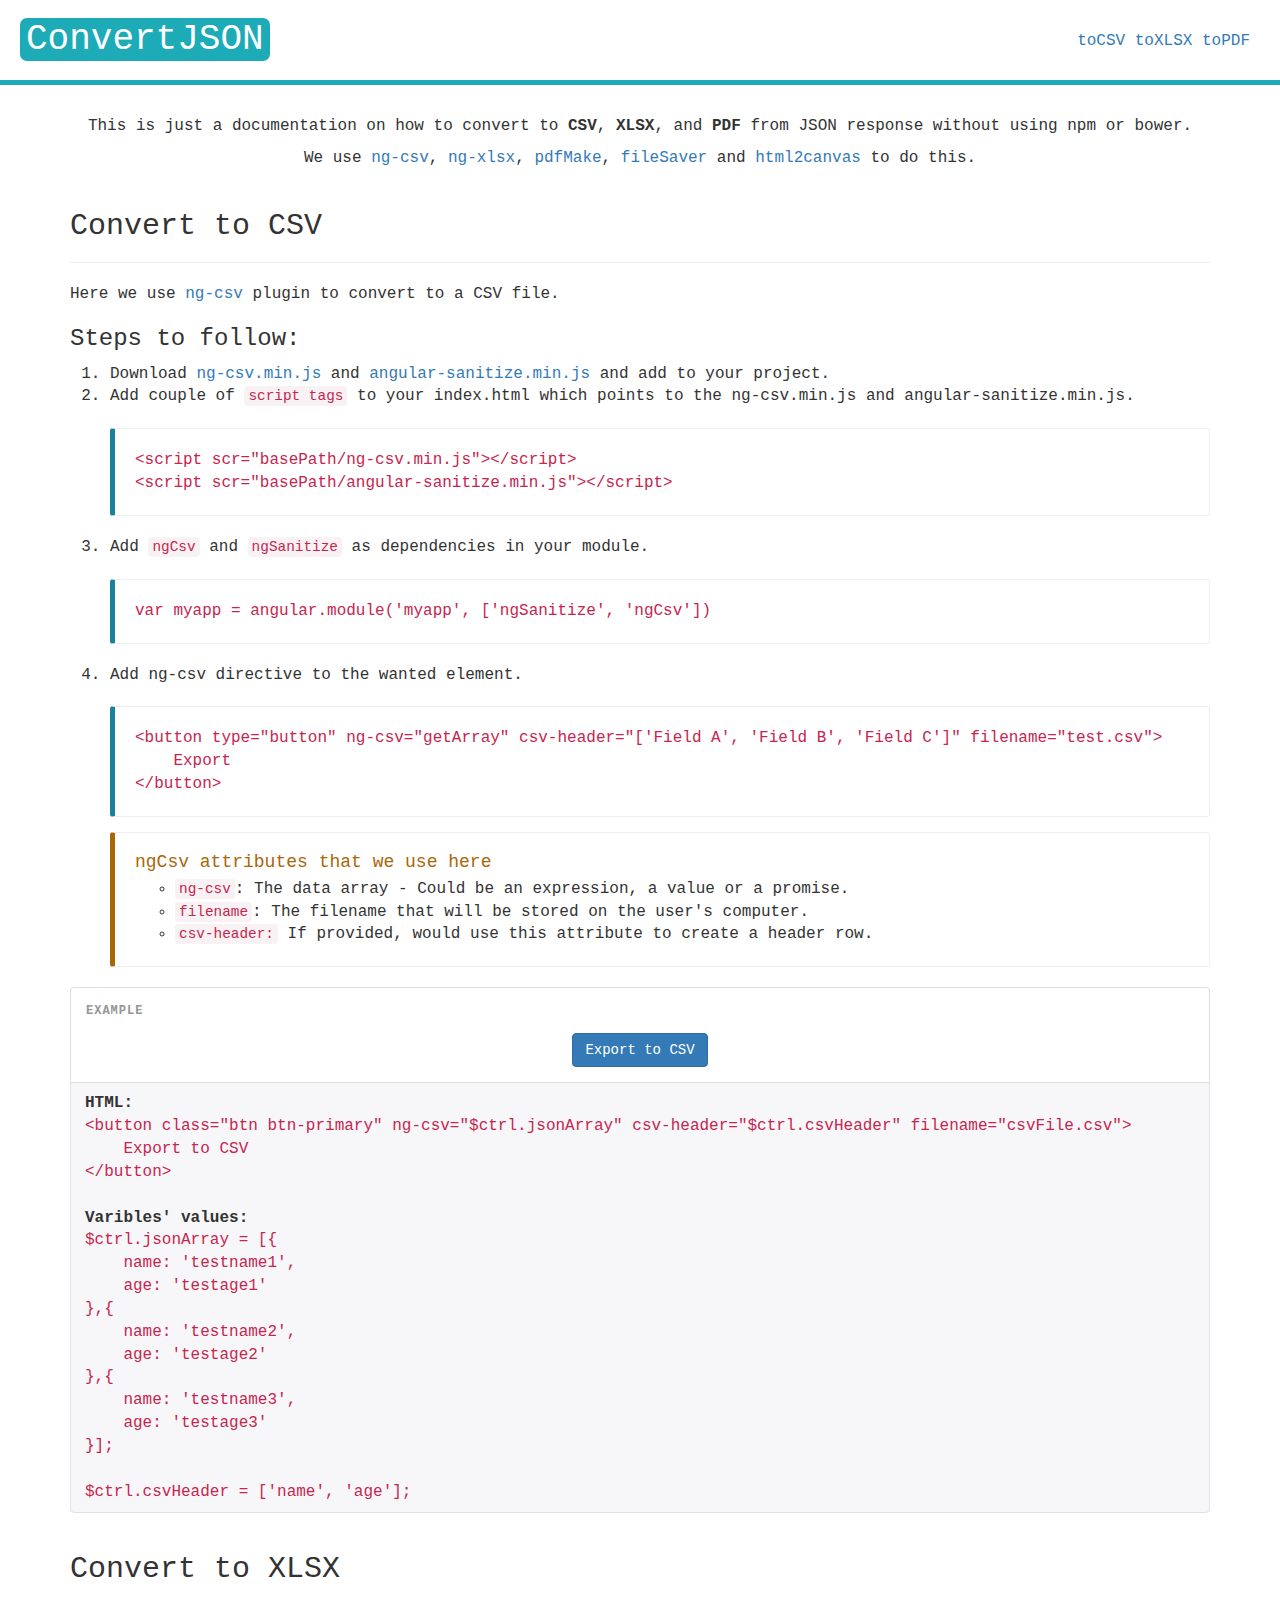
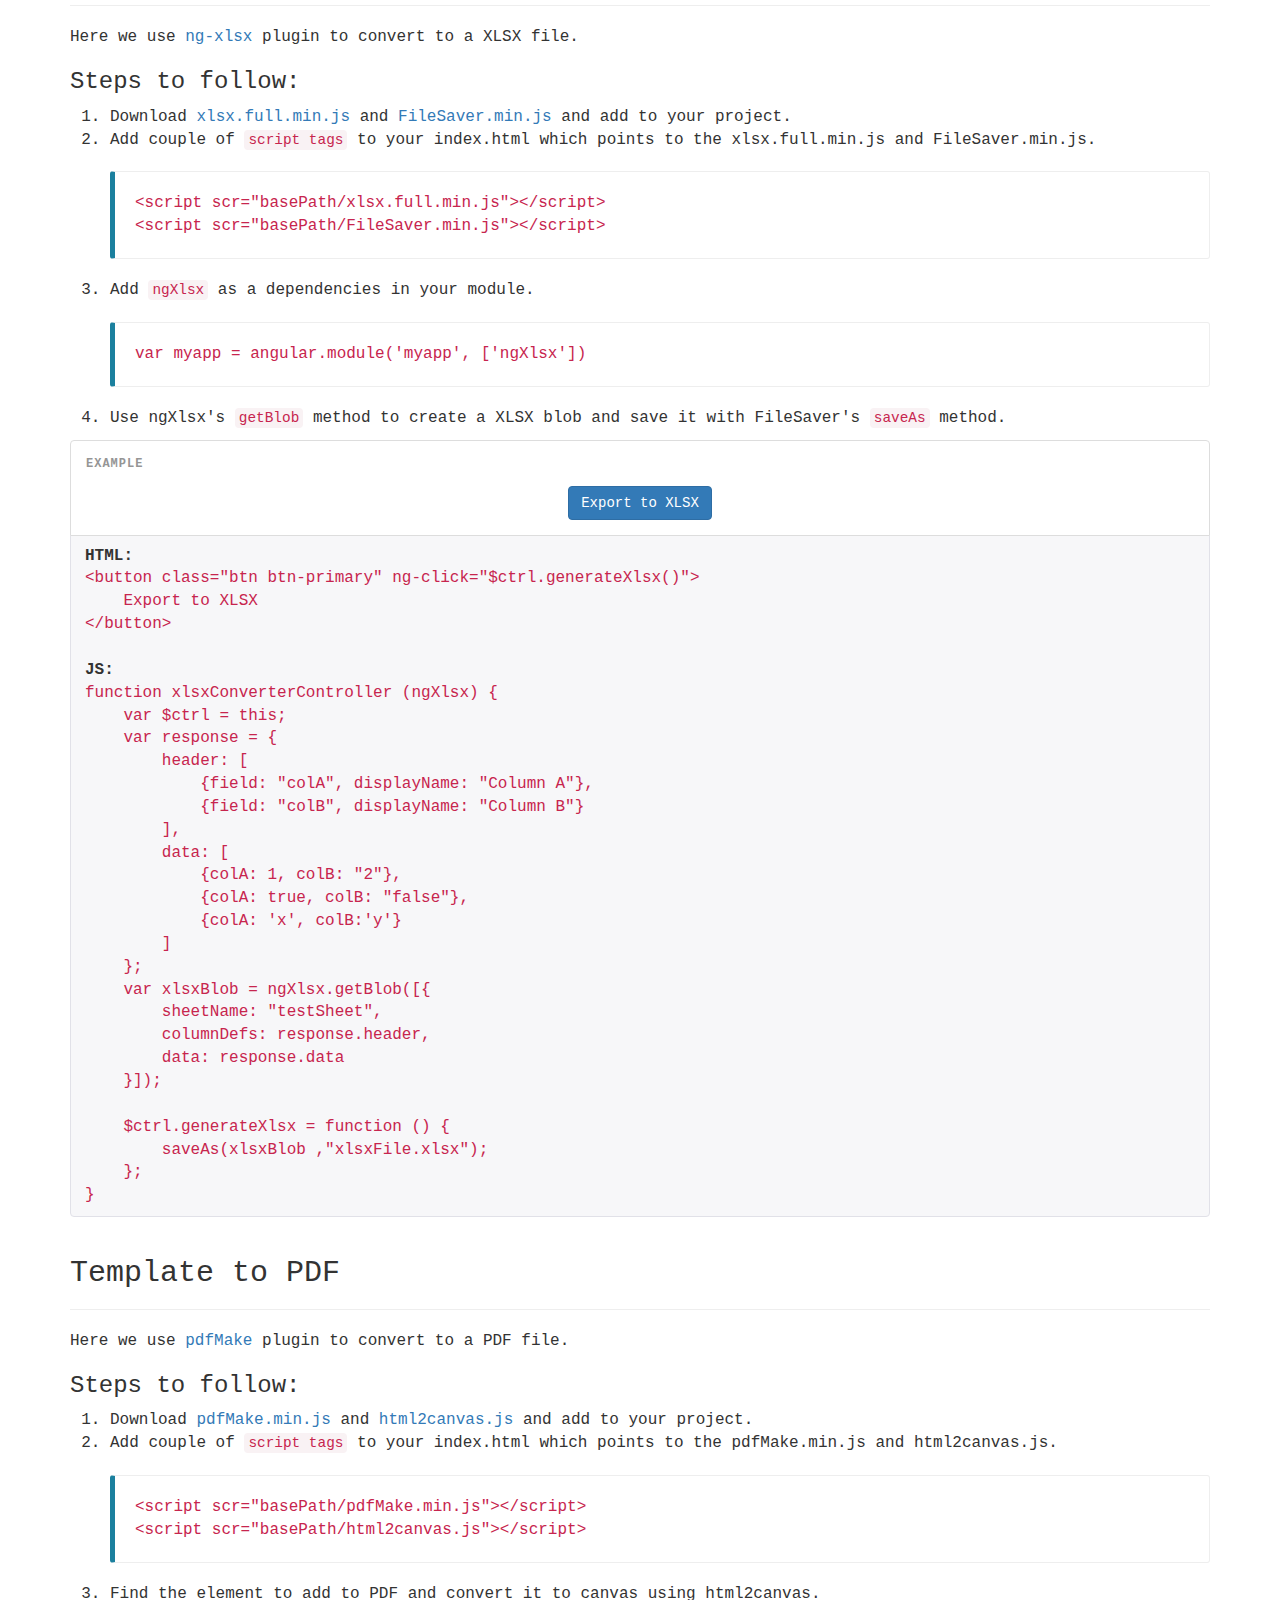
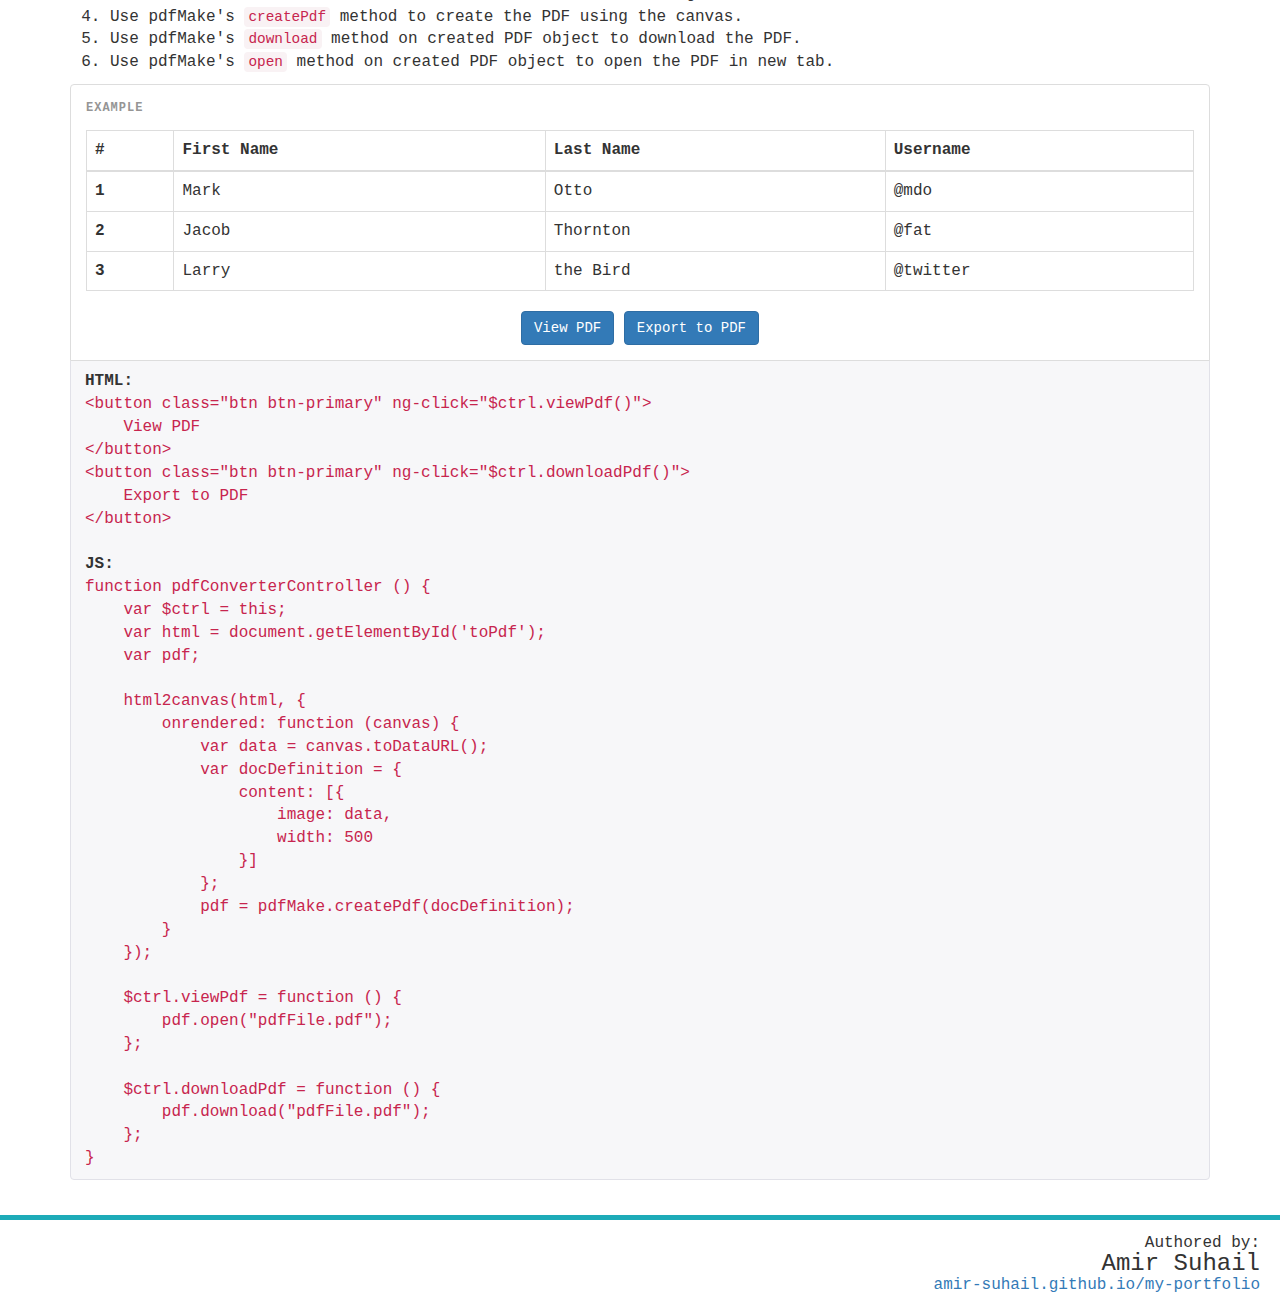
<file: index.html>
<!DOCTYPE html>
<html ng-app="jsonConverter">
	<head>
		<script src="src/lib/angular.min.js"></script>
		<script src="src/lib/angular-sanitize.min.js"></script>

		<script src="src/lib/ng-csv.min.js"></script>
		<script src="src/lib/FileSaver.min.js"></script>
		<script src="src/lib/xlsx.full.min.js"></script>
		<script src="src/lib/angular-xlsx.min.js"></script>
		<script src="src/lib/html2canvas.js"></script>
		<script src="src/lib/pdfMake.min.js"></script>

		<script src="src/app.js"></script>
		<script src="src/components/header/js/header.js"></script>
		<script src="src/components/about/js/about.js"></script>
		<script src="src/components/csvConverter/js/csvConverter.js"></script>
		<script src="src/components/xlsxConverter/js/xlsxConverter.js"></script>
		<script src="src/components/pdfConverter/js/pdfConverter.js"></script>
		<script src="src/components/footer/js/footer.js"></script>

		<link rel="stylesheet" href="src/css/bootstrap.min.css">
		<link rel="stylesheet" href="src/css/docs.min.css">
		<link rel="stylesheet" href="src/css/styles.css">

	</head>
	<body>
		<header></header>
		<div class="container">
				<about></about>
				<csv-converter></csv-converter>
				<xlsx-converter></xlsx-converter>
				<pdf-converter></pdf-converter>
		</div>
		<footer></footer>
	</body>
</html>
</file>
<file: src/css/styles.css>
body {
    background-color: #fff;
    font-family: monospace;
    font-size: 16px;
}

xmp {
    margin: 0 !important;
    color: #c7254e;
}

.header {
    padding: 0 20px 20px;
    margin-top: 20px !important;
    border-bottom: 5px solid #1DABB8;
    margin-bottom: 30px;
}

.header--text {
    background-color: #1DABB8;
    padding: 1px 6px;
    color: #fff;
    border-radius: 7px;
}

.header--h1 {
    display: inline !important;
}

.header--nav{
    padding-top: 10px;
    padding-right: 10px;
}

.footer {
    margin-top: 20px;
    line-height: 1;
    border-top: 5px solid #1DABB8;
    padding: 15px 20px;
}

.footer--h1 {
    margin-top: 0 !important;
    margin-bottom: 0 !important;
}
</file>
<file: src/css/docs.min.css>
/*!
 * IE10 viewport hack for Surface/desktop Windows 8 bug
 * Copyright 2014-2015 Twitter, Inc.
 * Licensed under MIT (https://github.com/twbs/bootstrap/blob/master/LICENSE)
 */@-ms-viewport{width:device-width}@-o-viewport{width:device-width}@viewport{width:device-width}.hll{background-color:#ffc}.c{color:#999}.err{color:#A00;background-color:#FAA}.k{color:#069}.o{color:#555}.cm{color:#999}.cp{color:#099}.c1{color:#999}.cs{color:#999}.gd{background-color:#FCC;border:1px solid #C00}.ge{font-style:italic}.gr{color:red}.gh{color:#030}.gi{background-color:#CFC;border:1px solid #0C0}.go{color:#AAA}.gp{color:#009}.gu{color:#030}.gt{color:#9C6}.kc{color:#069}.kd{color:#069}.kn{color:#069}.kp{color:#069}.kr{color:#069}.kt{color:#078}.m{color:#F60}.s{color:#d44950}.na{color:#4f9fcf}.nb{color:#366}.nc{color:#0A8}.no{color:#360}.nd{color:#99F}.ni{color:#999}.ne{color:#C00}.nf{color:#C0F}.nl{color:#99F}.nn{color:#0CF}.nt{color:#2f6f9f}.nv{color:#033}.ow{color:#000}.w{color:#bbb}.mf{color:#F60}.mh{color:#F60}.mi{color:#F60}.mo{color:#F60}.sb{color:#C30}.sc{color:#C30}.sd{color:#C30;font-style:italic}.s2{color:#C30}.se{color:#C30}.sh{color:#C30}.si{color:#A00}.sx{color:#C30}.sr{color:#3AA}.s1{color:#C30}.ss{color:#FC3}.bp{color:#366}.vc{color:#033}.vg{color:#033}.vi{color:#033}.il{color:#F60}.css .nt+.nt,.css .o,.css .o+.nt{color:#999}/*!
 * Bootstrap Docs (http://getbootstrap.com)
 * Copyright 2011-2016 Twitter, Inc.
 * Licensed under the Creative Commons Attribution 3.0 Unported License. For
 * details, see https://creativecommons.org/licenses/by/3.0/.
 */body{position:relative}.table code{font-size:13px;font-weight:400}h2 code,h3 code,h4 code{background-color:inherit}.btn-outline{color:#563d7c;background-color:transparent;border-color:#563d7c}.btn-outline:active,.btn-outline:focus,.btn-outline:hover{color:#fff;background-color:#563d7c;border-color:#563d7c}.btn-outline-inverse{color:#fff;background-color:transparent;border-color:#cdbfe3}.btn-outline-inverse:active,.btn-outline-inverse:focus,.btn-outline-inverse:hover{color:#563d7c;text-shadow:none;background-color:#fff;border-color:#fff}.bs-docs-booticon{display:block;font-weight:500;color:#fff;text-align:center;cursor:default;background-color:#563d7c;border-radius:15%}.bs-docs-booticon-sm{width:30px;height:30px;font-size:20px;line-height:28px}.bs-docs-booticon-lg{width:144px;height:144px;font-size:108px;line-height:140px}.bs-docs-booticon-inverse{color:#563d7c;background-color:#fff}.bs-docs-booticon-outline{background-color:transparent;border:1px solid #cdbfe3}#skippy{display:block;padding:1em;color:#fff;background-color:#6f5499;outline:0}#skippy .skiplink-text{padding:.5em;outline:1px dotted}#content:focus{outline:0}.bs-docs-nav{margin-bottom:0;background-color:#fff;border-bottom:0}.bs-home-nav .bs-nav-b{display:none}.bs-docs-nav .navbar-brand,.bs-docs-nav .navbar-nav>li>a{font-weight:500;color:#563d7c}.bs-docs-nav .navbar-nav>.active>a,.bs-docs-nav .navbar-nav>.active>a:hover,.bs-docs-nav .navbar-nav>li>a:hover{color:#463265;background-color:#f9f9f9}.bs-docs-nav .navbar-toggle .icon-bar{background-color:#563d7c}.bs-docs-nav .navbar-header .navbar-toggle{border-color:#fff}.bs-docs-nav .navbar-header .navbar-toggle:focus,.bs-docs-nav .navbar-header .navbar-toggle:hover{background-color:#f9f9f9;border-color:#f9f9f9}.bs-docs-footer{padding-top:50px;padding-bottom:50px;margin-top:100px;color:#99979c;text-align:center;background-color:#2a2730}.bs-docs-footer a{color:#fff}.bs-docs-footer-links{padding-left:0;margin-bottom:20px}.bs-docs-footer-links li{display:inline-block}.bs-docs-footer-links li+li{margin-left:15px}@media (min-width:768px){.bs-docs-footer{text-align:left}.bs-docs-footer p{margin-bottom:0}}.bs-docs-header,.bs-docs-masthead{position:relative;padding:30px 0;color:#cdbfe3;text-align:center;text-shadow:0 1px 0 rgba(0,0,0,.1);background-color:#6f5499;background-image:-webkit-gradient(linear,left top,left bottom,from(#563d7c),to(#6f5499));background-image:-webkit-linear-gradient(top,#563d7c 0,#6f5499 100%);background-image:-o-linear-gradient(top,#563d7c 0,#6f5499 100%);background-image:linear-gradient(to bottom,#563d7c 0,#6f5499 100%);filter:progid:DXImageTransform.Microsoft.gradient(startColorstr='#563d7c', endColorstr='#6F5499', GradientType=0);background-repeat:repeat-x}.bs-docs-masthead .bs-docs-booticon{margin:0 auto 30px}.bs-docs-masthead h1{font-weight:300;line-height:1;color:#fff}.bs-docs-masthead .lead{margin:0 auto 30px;font-size:20px;color:#fff}.bs-docs-masthead .version{margin-top:-15px;margin-bottom:30px;color:#9783b9}.bs-docs-masthead .btn{width:100%;padding:15px 30px;font-size:20px}@media (min-width:480px){.bs-docs-masthead .btn{width:auto}}@media (min-width:768px){.bs-docs-masthead{padding:80px 0}.bs-docs-masthead h1{font-size:60px}.bs-docs-masthead .lead{font-size:24px}}@media (min-width:992px){.bs-docs-masthead .lead{width:80%;font-size:30px}}.bs-docs-header{margin-bottom:40px;font-size:20px}.bs-docs-header h1{margin-top:0;color:#fff}.bs-docs-header p{margin-bottom:0;font-weight:300;line-height:1.4}.bs-docs-header .container{position:relative}@media (min-width:768px){.bs-docs-header{padding-top:60px;padding-bottom:60px;font-size:24px;text-align:left}.bs-docs-header h1{font-size:60px;line-height:1}}@media (min-width:992px){.bs-docs-header h1,.bs-docs-header p{margin-right:380px}}.carbonad{width:auto!important;height:auto!important;padding:20px!important;margin:30px -15px -31px!important;overflow:hidden;font-size:13px!important;line-height:16px!important;text-align:left;background:0 0!important;border:solid #866ab3!important;border-width:1px 0!important}.carbonad-img{margin:0!important}.carbonad-tag,.carbonad-text{display:block!important;float:none!important;width:auto!important;height:auto!important;margin-left:145px!important;font-family:"Helvetica Neue",Helvetica,Arial,sans-serif!important}.carbonad-text{padding-top:0!important}.carbonad-tag{color:inherit!important;text-align:left!important}.carbonad-tag a,.carbonad-text a{color:#fff!important}.carbonad #azcarbon>img{display:none}@media (min-width:480px){.carbonad{width:330px!important;margin:20px auto!important;border-width:1px!important;border-radius:4px}.bs-docs-masthead .carbonad{margin:50px auto 0!important}}@media (min-width:768px){.carbonad{margin-right:0!important;margin-left:0!important}}@media (min-width:992px){.carbonad{position:absolute;top:0;right:15px;width:330px!important;padding:15px!important;margin:0!important}.bs-docs-masthead .carbonad{position:static}}.bs-docs-featurette{padding-top:40px;padding-bottom:40px;font-size:16px;line-height:1.5;color:#555;text-align:center;background-color:#fff;border-bottom:1px solid #e5e5e5}.bs-docs-featurette+.bs-docs-footer{margin-top:0;border-top:0}.bs-docs-featurette-title{margin-bottom:5px;font-size:30px;font-weight:400;color:#333}.half-rule{width:100px;margin:40px auto}.bs-docs-featurette h3{margin-bottom:5px;font-weight:400;color:#333}.bs-docs-featurette-img{display:block;margin-bottom:20px;color:#333}.bs-docs-featurette-img:hover{color:#337ab7;text-decoration:none}.bs-docs-featurette-img img{display:block;margin-bottom:15px}@media (min-width:480px){.bs-docs-featurette .img-responsive{margin-top:30px}}@media (min-width:768px){.bs-docs-featurette{padding-top:100px;padding-bottom:100px}.bs-docs-featurette-title{font-size:40px}.bs-docs-featurette .lead{max-width:80%;margin-right:auto;margin-left:auto}.bs-docs-featurette .img-responsive{margin-top:0}}.bs-docs-featured-sites{margin-right:-1px;margin-left:-1px}.bs-docs-featured-sites .col-xs-6{padding:1px}.bs-docs-featured-sites .img-responsive{margin-top:0}@media (min-width:768px){.bs-docs-featured-sites .col-sm-3:first-child img{border-top-left-radius:4px;border-bottom-left-radius:4px}.bs-docs-featured-sites .col-sm-3:last-child img{border-top-right-radius:4px;border-bottom-right-radius:4px}}.bs-examples .thumbnail{margin-bottom:10px}.bs-examples h4{margin-bottom:5px}.bs-examples p{margin-bottom:20px}@media (max-width:480px){.bs-examples{margin-right:-10px;margin-left:-10px}.bs-examples>[class^=col-]{padding-right:10px;padding-left:10px}}.bs-docs-sidebar.affix{position:static}@media (min-width:768px){.bs-docs-sidebar{padding-left:20px}}.bs-docs-sidenav{margin-top:20px;margin-bottom:20px}.bs-docs-sidebar .nav>li>a{display:block;padding:4px 20px;font-size:13px;font-weight:500;color:#767676}.bs-docs-sidebar .nav>li>a:focus,.bs-docs-sidebar .nav>li>a:hover{padding-left:19px;color:#563d7c;text-decoration:none;background-color:transparent;border-left:1px solid #563d7c}.bs-docs-sidebar .nav>.active:focus>a,.bs-docs-sidebar .nav>.active:hover>a,.bs-docs-sidebar .nav>.active>a{padding-left:18px;font-weight:700;color:#563d7c;background-color:transparent;border-left:2px solid #563d7c}.bs-docs-sidebar .nav .nav{display:none;padding-bottom:10px}.bs-docs-sidebar .nav .nav>li>a{padding-top:1px;padding-bottom:1px;padding-left:30px;font-size:12px;font-weight:400}.bs-docs-sidebar .nav .nav>li>a:focus,.bs-docs-sidebar .nav .nav>li>a:hover{padding-left:29px}.bs-docs-sidebar .nav .nav>.active:focus>a,.bs-docs-sidebar .nav .nav>.active:hover>a,.bs-docs-sidebar .nav .nav>.active>a{padding-left:28px;font-weight:500}.back-to-top,.bs-docs-theme-toggle{display:none;padding:4px 10px;margin-top:10px;margin-left:10px;font-size:12px;font-weight:500;color:#999}.back-to-top:hover,.bs-docs-theme-toggle:hover{color:#563d7c;text-decoration:none}.bs-docs-theme-toggle{margin-top:0}@media (min-width:768px){.back-to-top,.bs-docs-theme-toggle{display:block}}@media (min-width:992px){.bs-docs-sidebar .nav>.active>ul{display:block}.bs-docs-sidebar.affix,.bs-docs-sidebar.affix-bottom{width:213px}.bs-docs-sidebar.affix{position:fixed;top:20px}.bs-docs-sidebar.affix-bottom{position:absolute}.bs-docs-sidebar.affix .bs-docs-sidenav,.bs-docs-sidebar.affix-bottom .bs-docs-sidenav{margin-top:0;margin-bottom:0}}@media (min-width:1200px){.bs-docs-sidebar.affix,.bs-docs-sidebar.affix-bottom{width:263px}}.bs-docs-section{margin-bottom:60px}.bs-docs-section:last-child{margin-bottom:0}h1[id]{padding-top:20px;margin-top:0}.bs-callout{padding:20px;margin:20px 0;border:1px solid #eee;border-left-width:5px;border-radius:3px}.bs-callout h4{margin-top:0;margin-bottom:5px}.bs-callout p:last-child{margin-bottom:0}.bs-callout code{border-radius:3px}.bs-callout+.bs-callout{margin-top:-5px}.bs-callout-danger{border-left-color:#ce4844}.bs-callout-danger h4{color:#ce4844}.bs-callout-warning{border-left-color:#aa6708}.bs-callout-warning h4{color:#aa6708}.bs-callout-info{border-left-color:#1b809e}.bs-callout-info h4{color:#1b809e}.color-swatches{margin:0 -5px;overflow:hidden}.color-swatch{float:left;width:60px;height:60px;margin:0 5px;border-radius:3px}@media (min-width:768px){.color-swatch{width:100px;height:100px}}.color-swatches .gray-darker{background-color:#222}.color-swatches .gray-dark{background-color:#333}.color-swatches .gray{background-color:#555}.color-swatches .gray-light{background-color:#999}.color-swatches .gray-lighter{background-color:#eee}.color-swatches .brand-primary{background-color:#337ab7}.color-swatches .brand-success{background-color:#5cb85c}.color-swatches .brand-warning{background-color:#f0ad4e}.color-swatches .brand-danger{background-color:#d9534f}.color-swatches .brand-info{background-color:#5bc0de}.color-swatches .bs-purple{background-color:#563d7c}.color-swatches .bs-purple-light{background-color:#c7bfd3}.color-swatches .bs-purple-lighter{background-color:#e5e1ea}.color-swatches .bs-gray{background-color:#f9f9f9}.bs-team .team-member{line-height:32px;color:#555}.bs-team .team-member:hover{color:#333;text-decoration:none}.bs-team .github-btn{float:right;width:180px;height:20px;margin-top:6px;border:none}.bs-team img{float:left;width:32px;margin-right:10px;border-radius:4px}.bs-docs-browser-bugs td p{margin-bottom:0}.bs-docs-browser-bugs th:first-child{width:18%}.show-grid{margin-bottom:15px}.show-grid [class^=col-]{padding-top:10px;padding-bottom:10px;background-color:#eee;background-color:rgba(86,61,124,.15);border:1px solid #ddd;border:1px solid rgba(86,61,124,.2)}.bs-example{position:relative;padding:45px 15px 15px;margin:0 -15px 15px;border-color:#e5e5e5 #eee #eee;border-style:solid;border-width:1px 0;-webkit-box-shadow:inset 0 3px 6px rgba(0,0,0,.05);box-shadow:inset 0 3px 6px rgba(0,0,0,.05)}.bs-example:after{position:absolute;top:15px;left:15px;font-size:12px;font-weight:700;color:#959595;text-transform:uppercase;letter-spacing:1px;content:"Example"}.bs-example-padded-bottom{padding-bottom:24px}.bs-example+.highlight,.bs-example+.zero-clipboard+.highlight{margin:-15px -15px 15px;border-width:0 0 1px;border-radius:0}@media (min-width:768px){.bs-example{margin-right:0;margin-left:0;background-color:#fff;border-color:#ddd;border-width:1px;border-radius:4px 4px 0 0;-webkit-box-shadow:none;box-shadow:none}.bs-example+.highlight,.bs-example+.zero-clipboard+.highlight{margin-top:-16px;margin-right:0;margin-left:0;border-width:1px;border-bottom-right-radius:4px;border-bottom-left-radius:4px}.bs-example-standalone{border-radius:4px}}.bs-example .container{width:auto}.bs-example>.alert:last-child,.bs-example>.form-control:last-child,.bs-example>.jumbotron:last-child,.bs-example>.list-group:last-child,.bs-example>.navbar:last-child,.bs-example>.panel:last-child,.bs-example>.progress:last-child,.bs-example>.table-responsive:last-child>.table,.bs-example>.table:last-child,.bs-example>.well:last-child,.bs-example>blockquote:last-child,.bs-example>ol:last-child,.bs-example>p:last-child,.bs-example>ul:last-child{margin-bottom:0}.bs-example>p>.close{float:none}.bs-example-type .table .type-info{color:#767676;vertical-align:middle}.bs-example-type .table td{padding:15px 0;border-color:#eee}.bs-example-type .table tr:first-child td{border-top:0}.bs-example-type h1,.bs-example-type h2,.bs-example-type h3,.bs-example-type h4,.bs-example-type h5,.bs-example-type h6{margin:0}.bs-example-bg-classes p{padding:15px}.bs-example>.img-circle,.bs-example>.img-rounded,.bs-example>.img-thumbnail{margin:5px}.bs-example>.table-responsive>.table{background-color:#fff}.bs-example>.btn,.bs-example>.btn-group{margin-top:5px;margin-bottom:5px}.bs-example>.btn-toolbar+.btn-toolbar{margin-top:10px}.bs-example-control-sizing input[type=text]+input[type=text],.bs-example-control-sizing select{margin-top:10px}.bs-example-form .input-group{margin-bottom:10px}.bs-example>textarea.form-control{resize:vertical}.bs-example>.list-group{max-width:400px}.bs-example .navbar:last-child{margin-bottom:0}.bs-navbar-bottom-example,.bs-navbar-top-example{z-index:1;padding:0;overflow:hidden}.bs-navbar-bottom-example .navbar-header,.bs-navbar-top-example .navbar-header{margin-left:0}.bs-navbar-bottom-example .navbar-fixed-bottom,.bs-navbar-top-example .navbar-fixed-top{position:relative;margin-right:0;margin-left:0}.bs-navbar-top-example{padding-bottom:45px}.bs-navbar-top-example:after{top:auto;bottom:15px}.bs-navbar-top-example .navbar-fixed-top{top:-1px}.bs-navbar-bottom-example{padding-top:45px}.bs-navbar-bottom-example .navbar-fixed-bottom{bottom:-1px}.bs-navbar-bottom-example .navbar{margin-bottom:0}@media (min-width:768px){.bs-navbar-bottom-example .navbar-fixed-bottom,.bs-navbar-top-example .navbar-fixed-top{position:absolute}}.bs-example .pagination{margin-top:10px;margin-bottom:10px}.bs-example>.pager{margin-top:0}.bs-example-modal{background-color:#f5f5f5}.bs-example-modal .modal{position:relative;top:auto;right:auto;bottom:auto;left:auto;z-index:1;display:block}.bs-example-modal .modal-dialog{left:auto;margin-right:auto;margin-left:auto}.bs-example>.dropdown>.dropdown-toggle{float:left}.bs-example>.dropdown>.dropdown-menu{position:static;display:block;margin-bottom:5px;clear:left}.bs-example-tabs .nav-tabs{margin-bottom:15px}.bs-example-tooltips{text-align:center}.bs-example-tooltips>.btn{margin-top:5px;margin-bottom:5px}.bs-example-tooltip .tooltip{position:relative;display:inline-block;margin:10px 20px;opacity:1}.bs-example-popover{padding-bottom:24px;background-color:#f9f9f9}.bs-example-popover .popover{position:relative;display:block;float:left;width:260px;margin:20px}.scrollspy-example{position:relative;height:200px;margin-top:10px;overflow:auto}.bs-example>.nav-pills-stacked-example{max-width:300px}#collapseExample .well{margin-bottom:0}.bs-events-table>tbody>tr>td:first-child,.bs-events-table>thead>tr>th:first-child{white-space:nowrap}.bs-events-table>thead>tr>th:first-child{width:150px}.js-options-table>thead>tr>th:nth-child(1),.js-options-table>thead>tr>th:nth-child(2){width:100px}.js-options-table>thead>tr>th:nth-child(3){width:50px}.highlight{padding:9px 14px;margin-bottom:14px;background-color:#f7f7f9;border:1px solid #e1e1e8;border-radius:4px}.highlight pre{padding:0;margin-top:0;margin-bottom:0;word-break:normal;white-space:nowrap;background-color:transparent;border:0}.highlight pre code{font-size:inherit;color:#333}.highlight pre code:first-child{display:inline-block;padding-right:45px}.table-responsive .highlight pre{white-space:normal}.bs-table th small,.responsive-utilities th small{display:block;font-weight:400;color:#999}.responsive-utilities tbody th{font-weight:400}.responsive-utilities td{text-align:center}.responsive-utilities td.is-visible{color:#468847;background-color:#dff0d8!important}.responsive-utilities td.is-hidden{color:#ccc;background-color:#f9f9f9!important}.responsive-utilities-test{margin-top:5px}.responsive-utilities-test .col-xs-6{margin-bottom:10px}.responsive-utilities-test span{display:block;padding:15px 10px;font-size:14px;font-weight:700;line-height:1.1;text-align:center;border-radius:4px}.hidden-on .col-xs-6 .hidden-lg,.hidden-on .col-xs-6 .hidden-md,.hidden-on .col-xs-6 .hidden-sm,.hidden-on .col-xs-6 .hidden-xs,.visible-on .col-xs-6 .hidden-lg,.visible-on .col-xs-6 .hidden-md,.visible-on .col-xs-6 .hidden-sm,.visible-on .col-xs-6 .hidden-xs{color:#999;border:1px solid #ddd}.hidden-on .col-xs-6 .visible-lg-block,.hidden-on .col-xs-6 .visible-md-block,.hidden-on .col-xs-6 .visible-sm-block,.hidden-on .col-xs-6 .visible-xs-block,.visible-on .col-xs-6 .visible-lg-block,.visible-on .col-xs-6 .visible-md-block,.visible-on .col-xs-6 .visible-sm-block,.visible-on .col-xs-6 .visible-xs-block{color:#468847;background-color:#dff0d8;border:1px solid #d6e9c6}.bs-glyphicons{margin:0 -10px 20px;overflow:hidden}.bs-glyphicons-list{padding-left:0;list-style:none}.bs-glyphicons li{float:left;width:25%;height:115px;padding:10px;font-size:10px;line-height:1.4;text-align:center;background-color:#f9f9f9;border:1px solid #fff}.bs-glyphicons .glyphicon{margin-top:5px;margin-bottom:10px;font-size:24px}.bs-glyphicons .glyphicon-class{display:block;text-align:center;word-wrap:break-word}.bs-glyphicons li:hover{color:#fff;background-color:#563d7c}@media (min-width:768px){.bs-glyphicons{margin-right:0;margin-left:0}.bs-glyphicons li{width:12.5%;font-size:12px}}.bs-customizer .toggle{float:right;margin-top:25px}.bs-customizer label{margin-top:10px;font-weight:500;color:#555}.bs-customizer h2{padding-top:30px;margin-top:0;margin-bottom:5px}.bs-customizer h3{margin-bottom:0}.bs-customizer h4{margin-top:15px;margin-bottom:0}.bs-customizer .bs-callout h4{margin-top:0;margin-bottom:5px}.bs-customizer input[type=text]{font-family:Menlo,Monaco,Consolas,"Courier New",monospace;background-color:#fafafa}.bs-customizer .help-block{margin-bottom:5px;font-size:12px}#less-section label{font-weight:400}.bs-customize-download .btn-outline{padding:20px}.bs-customizer-alert{position:fixed;top:0;right:0;left:0;z-index:1030;padding:15px 0;color:#fff;background-color:#d9534f;border-bottom:1px solid #b94441;-webkit-box-shadow:inset 0 1px 0 rgba(255,255,255,.25);box-shadow:inset 0 1px 0 rgba(255,255,255,.25)}.bs-customizer-alert .close{margin-top:-4px;font-size:24px}.bs-customizer-alert p{margin-bottom:0}.bs-customizer-alert .glyphicon{margin-right:5px}.bs-customizer-alert pre{margin:10px 0 0;color:#fff;background-color:#a83c3a;border-color:#973634;-webkit-box-shadow:inset 0 2px 4px rgba(0,0,0,.05),0 1px 0 rgba(255,255,255,.1);box-shadow:inset 0 2px 4px rgba(0,0,0,.05),0 1px 0 rgba(255,255,255,.1)}.bs-dropzone{position:relative;padding:20px;margin-bottom:20px;color:#777;text-align:center;border:2px dashed #eee;border-radius:4px}.bs-dropzone .import-header{margin-bottom:5px}.bs-dropzone .glyphicon-download-alt{font-size:40px}.bs-dropzone hr{width:100px}.bs-dropzone .lead{margin-bottom:10px;font-weight:400;color:#333}#import-manual-trigger{cursor:pointer}.bs-dropzone p:last-child{margin-bottom:0}.bs-brand-logos{display:table;width:100%;margin-bottom:15px;overflow:hidden;color:#563d7c;background-color:#f9f9f9;border-radius:4px}.bs-brand-item{padding:60px 0;text-align:center}.bs-brand-item+.bs-brand-item{border-top:1px solid #fff}.bs-brand-logos .inverse{color:#fff;background-color:#563d7c}.bs-brand-item h1,.bs-brand-item h3{margin-top:0;margin-bottom:0}.bs-brand-item .bs-docs-booticon{margin-right:auto;margin-left:auto}.bs-brand-item .glyphicon{width:30px;height:30px;margin:10px auto -10px;line-height:30px;color:#fff;border-radius:50%}.bs-brand-item .glyphicon-ok{background-color:#5cb85c}.bs-brand-item .glyphicon-remove{background-color:#d9534f}@media (min-width:768px){.bs-brand-item{display:table-cell;width:1%}.bs-brand-item+.bs-brand-item{border-top:0;border-left:1px solid #fff}.bs-brand-item h1{font-size:60px}}.zero-clipboard{position:relative;display:none}.btn-clipboard{position:absolute;top:0;right:0;z-index:10;display:block;padding:5px 8px;font-size:12px;color:#767676;cursor:pointer;background-color:#fff;border:1px solid #e1e1e8;border-radius:0 4px 0 4px}.btn-clipboard-hover{color:#fff;background-color:#563d7c;border-color:#563d7c}@media (min-width:768px){.zero-clipboard{display:block}.bs-example+.zero-clipboard .btn-clipboard{top:-16px;border-top-right-radius:0}}.anchorjs-link{color:inherit}@media (max-width:480px){.anchorjs-link{display:none}}:hover>.anchorjs-link{opacity:.75;-webkit-transition:color .16s linear;-o-transition:color .16s linear;transition:color .16s linear}.anchorjs-link:focus,:hover>.anchorjs-link:hover{text-decoration:none;opacity:1}#focusedInput{border-color:#ccc;border-color:rgba(82,168,236,.8);outline:0;outline:thin dotted\9;-webkit-box-shadow:0 0 8px rgba(82,168,236,.6);box-shadow:0 0 8px rgba(82,168,236,.6)}.v4-tease{display:block;padding:15px 20px;font-weight:700;color:#fff;text-align:center;background-color:#0275d8}.v4-tease:hover{color:#fff;text-decoration:none;background-color:#0269c2}@media print{a[href]:after{content:""!important}}
/*# sourceMappingURL=docs.min.css.map */
</file>
